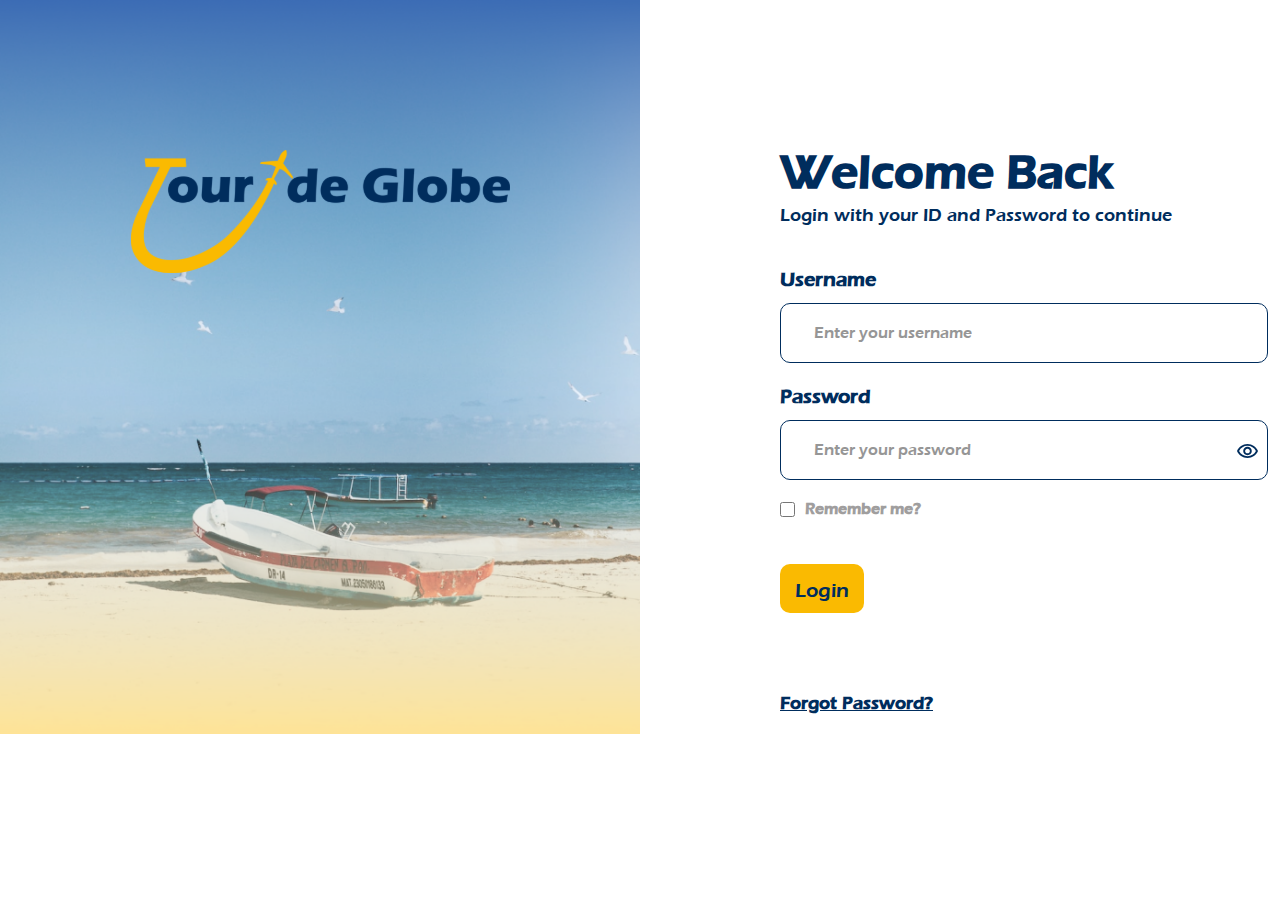
<file: index.html>
<!DOCTYPE html>
<html lang="en">

<head>
    <meta charset="UTF-8" />
    <meta http-equiv="X-UA-Compatible" content="IE=edge">
    <meta name="viewport" content="width=device-width, initial-scale=1.0">
    <title>Login</title>
    <link rel="icon" href="assets/images/logo/logo.svg" type="image/gif" sizes="16x16">
    <!-- ============================fontawesome cdn============================ -->
    <link rel="stylesheet" href="https://cdnjs.cloudflare.com/ajax/libs/font-awesome/6.1.1/css/all.min.css">
    <!-- ============================Font-family============================ -->
    <link href="assets/css/font-family.css" rel="stylesheet">
    <!-- ============================Bootstrap link============================ -->
    <link href="https://cdn.jsdelivr.net/npm/bootstrap@5.1.3/dist/css/bootstrap.min.css" rel="stylesheet">
    <!-- ============================Main StyleSheet============================ -->
    <link rel="stylesheet" href="assets/css/style.css">
    <!-- ============================Responsive StyleSheet============================ -->
    <link rel="stylesheet" href="assets/css/responsive.css">
</head>

<body>
    <!--=-=-=-=-=-=-=-=-=-=-=-=-=-=-=-=-=Start Here Main Body-=-=-=-=-=-=-=-=-=-=-=-=-=-=--->
    <main class="mainBodyArea">
        <!--Login Page-->
        <div class="loginMainPageArea">
            <div class="container-fluid">
                <div class="row">
                    <!--Body Image Area-->
                    <div class="mainBodyImageArea col-xl-6 col-lg-6 col-12">
                        <img class="bodyImages" src="assets/images/logo/logo.svg" alt="img">
                    </div>
                    <!--/// End Body Image Area-->
                    <!--Login Area-->
                    <div class="mainLoginArea col-xl-6 col-lg-6 col-12">
                        <!--Login Option Details-->
                        <div class="loginOptoinsDetails">
                            <h2 class="loginOptoinsDetailsHeading">Welcome Back</h2>
                            <p class="loginOptoinsDetailsText">Login with your ID and Password to continue</p>
                        </div>
                        <!--/// End Login Option Details-->
                        <!--Login Form-->
                        <div class="startMainLoginForm">
                            <form action="" method="">
                                <!--Copy Form Group-->
                                <div class="loginFormGroup">
                                    <label class="formLabelText" for="">Username</label> <br>
                                    <input class="formInputText" type="text" placeholder="Enter your username">
                                </div>
                                <!--/// End Copy Form Group-->
                                <!--Copy Form Group-->
                                <div class="loginFormGroup visiblePossition">
                                    <label class="formLabelText" for="">Password</label> <br>
                                    <input class="formInputText" type="password" placeholder="Enter your password">
                                    <img class="visibleIcon" src="assets/images/eye.svg" alt="visibleIcon">
                                </div>
                                <!--/// End Copy Form Group-->
                                <!--Copy Form Group-->
                                <div class="loginFormGroup">
                                    <div class="checkboxArea">
                                        <input class="formInputCheckbox" type="checkbox">
                                        <label class="formLabelRememberMe" for="">Remember me?</label>
                                    </div>
                                </div>
                                <!--/// End Copy Form Group-->
                                <!--Copy Form Group-->
                                <div class="loginFormGroup">
                                    <input class="formInputSubmit" type="submit" value="Login">
                                </div>
                                <!--/// End Copy Form Group-->
                                <!--Copy Form Group-->
                                <div class="loginFormGroup">
                                    <div class="forgotPasswordArea">
                                        <a class="forgotPassword" href="forgot-password.html">Forgot Password?</a>
                                    </div>
                                </div>
                                <!--/// End Copy Form Group-->
                            </form>
                        </div>
                        <!--/// End Login Form-->
                    </div>
                    <!--/// End Login Area-->
                </div>
            </div>
        </div>
        <!--/// End Login Page-->
    </main>
    <!--=-=-=-=-=-=-=-=-=-=-=-=-=-=-=-=-=End Here Main Body-=-=-=-=-=-=-=-=-=-=-=-=-=-=--->
    <!-- bootstrap link -->
    <script src="https://cdn.jsdelivr.net/npm/bootstrap@5.1.3/dist/js/bootstrap.min.js"></script>
</body>

</html>
</file>
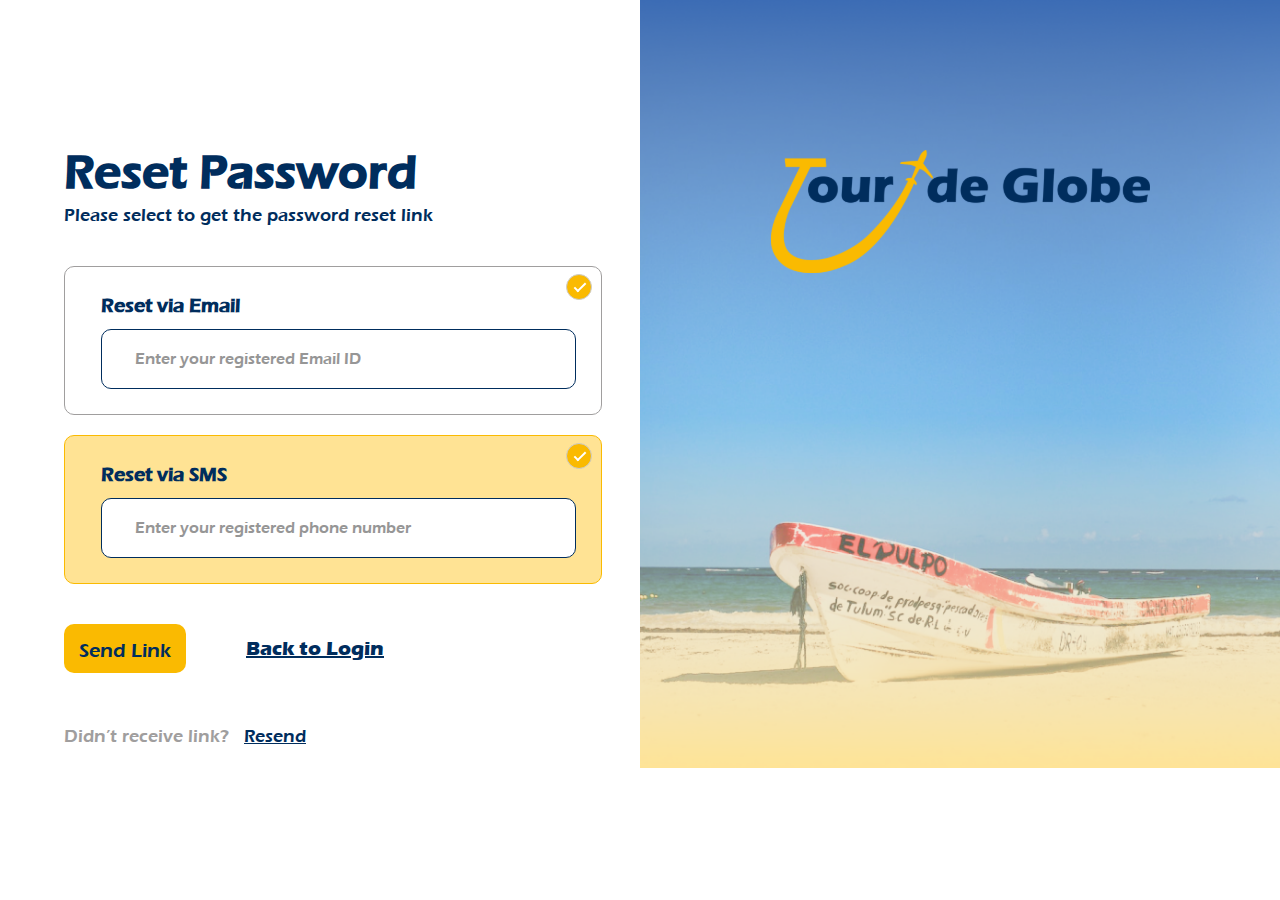
<file: forgot-password.html>
<!DOCTYPE html>
<html lang="en">

<head>
    <meta charset="UTF-8" />
    <meta http-equiv="X-UA-Compatible" content="IE=edge">
    <meta name="viewport" content="width=device-width, initial-scale=1.0">
    <title>Reset Password</title>
    <link rel="icon" href="assets/images/logo/logo.svg" type="image/gif" sizes="16x16">
    <!-- ============================fontawesome cdn============================ -->
    <link rel="stylesheet" href="https://cdnjs.cloudflare.com/ajax/libs/font-awesome/6.1.1/css/all.min.css">
    <!-- ============================Font-family============================ -->
    <link href="assets/css/font-family.css" rel="stylesheet">
    <!-- ============================Bootstrap link============================ -->
    <link href="https://cdn.jsdelivr.net/npm/bootstrap@5.1.3/dist/css/bootstrap.min.css" rel="stylesheet">
    <!-- ============================Main StyleSheet============================ -->
    <link rel="stylesheet" href="assets/css/style.css">
    <!-- ============================Responsive StyleSheet============================ -->
    <link rel="stylesheet" href="assets/css/responsive.css">
</head>

<body>
    <!--=-=-=-=-=-=-=-=-=-=-=-=-=-=-=-=-=Start Here Main Body-=-=-=-=-=-=-=-=-=-=-=-=-=-=--->
    <main class="mainBodyArea">
        <div class="loginMainPageArea">
            <div class="container-fluid">
                <div class="row">
                    <!--Logo Area-->
                    <div class="mainBodyImageArea responsiveLogo col-xl-6 col-lg-6 col-12">
                        <img class="bodyImages" src="assets/images/logo/logo.svg" alt="img">
                    </div>
                    <!--/// End Logo Area-->
                    <!--Reset Password Area-->
                    <div class="mainLoginArea mainResetPasswordArea col-xl-6 col-lg-6 col-12">
                        <!--Reset Password-->
                        <div class="loginOptoinsDetails">
                            <h2 class="loginOptoinsDetailsHeading">Reset Password</h2>
                            <p class="loginOptoinsDetailsText">Please select to get the password reset link</p>
                        </div>
                        <!--/// End Reset Password-->
                        <!--Reset Password Form-->
                        <div class="startMainLoginForm">
                            <form action="" method="">
                                <!--Copy Form Group-->
                                <div class="loginFormGroup boxItem">
                                    <div class="round">
                                        <input type="checkbox" checked id="checkbox" />
                                        <label for="checkbox"></label>
                                    </div>
                                    <label class="formLabelText" for="">Reset via Email</label> <br>
                                    <input class="formInputText" type="email" placeholder="Enter your registered Email ID">
                                </div>
                                <!--/// End Copy Form Group-->
                                <!--Copy Form Group-->
                                <div class="loginFormGroup boxItem customBg">
                                    <div class="round">
                                        <input type="checkbox" checked id="checkboxTwo" />
                                        <label for="checkboxTwo"></label>
                                    </div>
                                    <label class="formLabelText" for="">Reset via SMS</label> <br>
                                    <input class="formInputText" type="password" placeholder="Enter your registered phone number">
                                </div>
                                <!--/// End Copy Form Group-->
                                <!--Copy Form Group-->
                                <div class="loginFormGroup flexBoxOne">
                                    <input class="formInputSubmit" style="margin-top: 0;" type="submit" value="Send Link">
                                    <a class="resetPageLoginButton" href="index.html">Back to Login</a>
                                </div>
                                <!--/// End Copy Form Group-->
                                <!--Copy Form Group-->
                                <div class="loginFormGroup">
                                    <div class="resetArea">
                                        <p class="noticeText">Didn’t receive link?</p><a class="resetText" href="#">Resend</a>
                                    </div>
                                </div>
                                <!--/// End Copy Form Group-->
                            </form>
                        </div>
                        <!--/// End Reset Password Form-->
                    </div>
                    <!--/// End Reset Password Area-->
                    <!--Body Image Area-->
                    <div class="mainBodyImageArea fotgotPassword col-xl-6 col-lg-6 col-12">
                        <img class="bodyImages" src="assets/images/logo/logo.svg" alt="img">
                    </div>
                    <!--/// End Body Image Area-->
                </div>
            </div>
        </div>
    </main>
    <!--=-=-=-=-=-=-=-=-=-=-=-=-=-=-=-=-=End Here Main Body-=-=-=-=-=-=-=-=-=-=-=-=-=-=--->
    <!-- bootstrap link -->
    <script src="https://cdn.jsdelivr.net/npm/bootstrap@5.1.3/dist/js/bootstrap.min.js"></script>
</body>

</html>
</file>
<file: assets/css/font-family.css>
@font-face {
    font-family: 'Eras Bold ITC';
    src: url('../fonts/ErasITC-Bold.woff2') format('woff2'),
        url('../fonts/ErasITC-Bold.woff') format('woff');
    font-weight: bold;
    font-style: normal;
    font-display: swap;
}

@font-face {
    font-family: 'Eras Bold ITC';
    src: url('../fonts/ErasITC-Bold.woff2') format('woff2'),
        url('../fonts/ErasITC-Bold.woff') format('woff');
    font-weight: bold;
    font-style: normal;
    font-display: swap;
}

@font-face {
    font-family: 'Eras Demi ITC';
    src: url('../fonts/ErasITC-Demi.woff2') format('woff2'),
        url('../fonts/ErasITC-Demi.woff') format('woff');
    font-weight: normal;
    font-style: normal;
    font-display: swap;
}

@font-face {
    font-family: 'Eras Demi ITC';
    src: url('../fonts/ErasITC-Demi.woff2') format('woff2'),
        url('../fonts/ErasITC-Demi.woff') format('woff');
    font-weight: normal;
    font-style: normal;
    font-display: swap;
}
</file>
<file: assets/css/style.css>
/*============
font-family: 'Poppins', sans-serif;
=============*/
* {
    margin: 0;
    padding: 0;
    -webkit-box-sizing: border-box;
    box-sizing: border-box;
    outline: none;
}

ul {
    list-style: none;
    margin: 0;
    padding: 0;
}

a {
    text-decoration: none;
    display: inline-block;
}

p {
    margin: 0;
    padding: 0;
}

h1,
h2,
h3,
h4,
h5,
h6 {
    margin: 0;
    padding: 0;
}

body {
    font-family: 'Eras Bold ITC';
}

/*====================================Start Main Body========================================*/
.mainBodyArea {}

/*------------------------------------------Start Login Page Css------------------------------------------*/
.loginMainPageArea {}

.mainLoginArea {
    padding-left: 140px;
}

.startMainLoginForm {}

.loginOptoinsDetails {
    margin-bottom: 40px;
    padding-top: 140px;
}

.loginOptoinsDetails .loginOptoinsDetailsHeading {
    font-family: 'Eras Demi ITC';
    font-style: normal;
    font-weight: 800;
    font-size: 48px;
    line-height: 65px;
    color: #002D5D;
}

.loginOptoinsDetails .loginOptoinsDetailsText {
    font-family: 'Eras Demi ITC';
    font-style: normal;
    font-weight: 200;
    font-size: 18px;
    line-height: 21px;
    color: #002D5D;
}

.loginFormGroup {
    margin-bottom: 20px;
}

.loginFormGroup .formLabelText {
    font-family: 'Eras Demi ITC';
    font-style: normal;
    font-weight: 600;
    font-size: 20px;
    line-height: 27px;
    color: #002D5D;
    margin-bottom: 10px;
}

.loginFormGroup .formInputText {
    font-family: 'Eras Demi ITC';
    border: none;
    background: none;
    background: #FFFFFF;
    border: 1px solid #002D5D;
    border-radius: 10px;
    padding: 17px 33px;
    font-style: normal;
    font-weight: 400;
    font-size: 16px;
    line-height: 24px;
    width: 100%;
    color: #000000;
}

.loginFormGroup .formInputText::placeholder {
    color: #302F2F;
    opacity: 0.5;
}

.loginFormGroup .formInputText:-ms-input-placeholder {
    color: #302F2F;
}

.loginFormGroup .formInputText::-ms-input-placeholder {
    color: #302F2F;
}

.visiblePossition {
    position: relative;
}

.loginFormGroup .visibleIcon {
    position: absolute;
    top: 63%;
    right: 2%;
    cursor: pointer;
}

.checkboxArea {
    display: flex;
    justify-content: flex-start;
    align-items: center;
}

.formInputCheckbox {
    margin-right: 10px;
    height: 15px;
    width: 15px;
}

.formLabelRememberMe {
    font-family: 'Eras Demi ITC';
    font-style: normal;
    font-weight: 600;
    font-size: 16px;
    line-height: 19px;
    color: #A09E9E;
}

.loginFormGroup {}

.loginFormGroup .formInputSubmit {
    border: none;
    background: none;
    font-style: normal;
    font-family: 'Eras Demi ITC';
    font-weight: 500;
    font-size: 20px;
    line-height: 27px;
    text-align: center;
    padding: 13px 15px 9px;
    color: #002D5D;
    background: #FABA01;
    border-radius: 10px;
    margin-top: 25px;
}

.forgotPasswordArea {
    margin-top: 80px;
}

.forgotPasswordArea .forgotPassword {
    font-family: 'Eras Demi ITC';
    font-style: normal;
    font-weight: 600;
    font-size: 18px;
    line-height: 21px;
    display: flex;
    align-items: center;
    text-decoration-line: underline;
    text-decoration: underline;
    color: #002D5D;
}

/*------------------------------------------End Login Page Css------------------------------------------*/
/*------------------------------------------Start Body Image Css------------------------------------------*/
.mainBodyImageArea {
    background: url(../images/bodyImage/body-image.png)no-repeat scroll 0 0 / 100% 100%;
    text-align: center;
    height: 100hv;
}

.mainBodyImageArea .bodyImages {
    margin-top: 150px;
}

.fotgotPassword {
    background: url(../images/bodyImage/bodyImage2.png)no-repeat scroll 0 0 / 100% 100%;
    text-align: center;
    height: 100hv;
}

/*------------------------------------------End Body Image Css------------------------------------------*/
.responsiveLogo {
    display: none;
}

.mainResetPasswordArea {
    padding-left: 5%;
    padding-right: 3%;
}

.boxItem {
    padding: 25px 25px 25px 36px;
    border: 1px solid #A09E9E;
    border-radius: 10px;
}

.boxItem {
    position: relative;
}

.round {
    position: relative;
    position: absolute;
    right: 4%;
    top: 5%;
}

.round label {
    background-color: #D9D9D9;
    border: 1px solid #ccc;
    border-radius: 50%;
    cursor: pointer;
    height: 26px;
    left: 0;
    position: absolute;
    top: 0;
    width: 26px;
}

.round label:after {
    border: 2px solid #fff;
    border-top: none;
    border-right: none;
    content: "";
    height: 6px;
    left: 7px;
    opacity: 0;
    position: absolute;
    top: 8px;
    transform: rotate(-45deg);
    width: 12px;
}

.round input[type="checkbox"] {
    visibility: hidden;
}

.round input[type="checkbox"]:checked + label {
    background-color: #FABA01;
    ;
    border-color: none;
    color: #000;
}

.round input[type="checkbox"]:checked + label:after {
    opacity: 1;
}

.customBg {
    background: #FFE394;
    border: 1px solid #FABA01;
    border-radius: 10px;
}

.flexBoxOne {
    display: flex;
    justify-content: flex-start;
    align-items: center;
    margin-top: 40px;
}

.resetPageLoginButton {
    display: inline-block;
    font-style: normal;
    font-weight: 400;
    font-size: 20px;
    line-height: 25px;
    text-align: center;
    text-decoration-line: underline;
    color: #002D5D;
    margin-left: 60px;
}

.resetArea {
    display: flex;
    justify-content: flex-start;
    align-items: center;
    margin-top: 53px;
}

.resetArea .noticeText {
    font-family: 'Eras Demi ITC';
    font-style: normal;
    font-weight: 400;
    font-size: 18px;
    line-height: 22px;
    color: #A09E9E;
}

.resetArea .resetText {
    font-family: 'Eras Demi ITC';
    font-style: normal;
    font-weight: 400;
    font-size: 18px;
    line-height: 22px;
    text-decoration-line: underline;
    margin-left: 15px;
    color: #002D5D;
}

/*====================================End Main Body========================================*/
</file>
<file: assets/css/responsive.css>
@media only screen and (max-width: 1199px) and (min-width: 992px) {
    .mainLoginArea {
        padding-left: 50px;
    }

    .mainResetPasswordArea {
        padding-left: 1%;
        padding-right: 1%;
    }
}

@media all and (max-width:991px) {
    .mainBodyImageArea {
        background: none;
    }

    .mainBodyImageArea .bodyImages {
        margin-top: 40px;
    }

    .loginOptoinsDetails {
        margin-bottom: 40px;
        padding-top: 60px;
    }

    .mainLoginArea {
        padding: 0px 2%;
    }

    .responsiveLogo {
        display: block;
    }

    .fotgotPassword {
        display: none;
    }
}

@media all and (max-width:480px) {
    .loginOptoinsDetails .loginOptoinsDetailsText {
        font-size: 17px;
    }

    .loginFormGroup .formLabelText {
        font-size: 18px;
    }

    .mainBodyImageArea .bodyImages {
        margin-top: 40px;
        width: 90%;
        height: auto;
    }

    .boxItem {
        padding: 25px 10px 25px 10px;
        border: 1px solid #A09E9E;
        border-radius: 10px;
    }

    .round {
        right: 6%;
    }
}

@media all and (max-width:380px) {
    .loginOptoinsDetails .loginOptoinsDetailsHeading {
        font-size: 40px;
        line-height: 40px;
    }

    .resetPageLoginButton {
        font-size: 18px;
        line-height: 25px;
        margin-left: 30px;
    }
}

@media all and (max-width:340px) {
    .loginOptoinsDetails .loginOptoinsDetailsHeading {
        font-size: 34px;
        line-height: 40px;
    }

    .loginOptoinsDetails .loginOptoinsDetailsText {
        font-size: 15px;
    }
}
</file>
